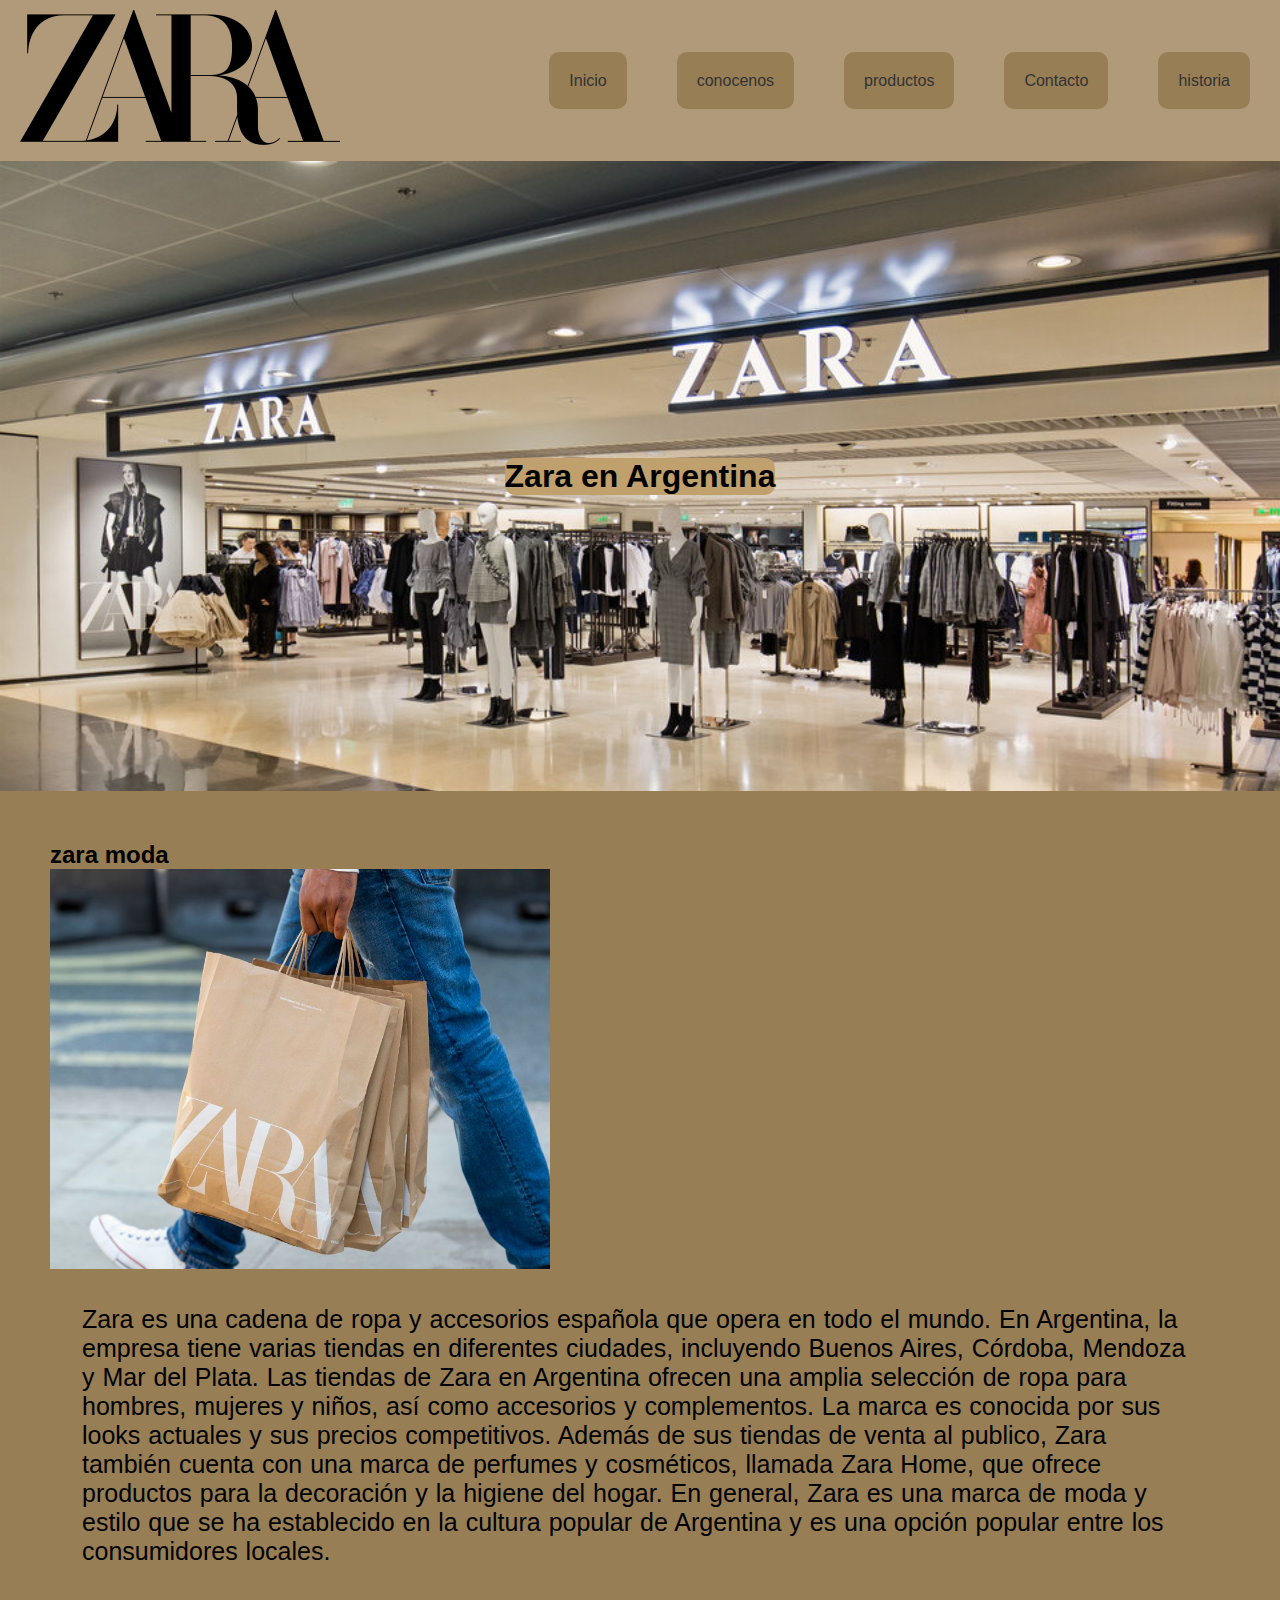
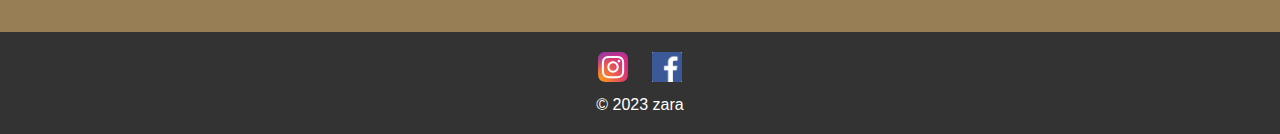
<file: Preentrega1/index.html>
<!DOCTYPE html>
<html lang="en">
<head>
    <meta charset="UTF-8">
    <meta name="viewport" content="width=device-width, initial-scale=1.0">
    <link rel="preconnect" href="https://fonts.googleapis.com">
    <link rel="apple-touch-icon" sizes="180x180" href="./favicon/apple-touch-icon.png">
<link rel="icon" type="image/png" sizes="32x32" href="./favicon/favicon-32x32.png">
<link rel="icon" type="image/png" sizes="16x16" href="./favicon/favicon-16x16.png">
<link rel="manifest" href="./favicon/site.webmanifest">
<link rel="preconnect" href="https://fonts.gstatic.com" crossorigin>
<link href="https://fonts.googleapis.com/css2?family=Poppins:wght@200&family=Roboto:ital,wght@1,500&display=swap" rel="stylesheet">


    <link rel="stylesheet" href="./css/style.css">

    <title>Zara</title>
</head>

<body>

    <header>
       
      <nav class="navbar">

        <div class="logo">

          <a href="https://www.zara.com/ar/">
            
            <img src="./imagenes/zara logo.png" alt="zara-logo">

          </a>

        </div>

        <ul class="nav-links">

            <li><a href="index.html">Inicio</a></li>

            <li><a href="./pages/conocenos.html">conocenos</a></li>

            <li><a href="./pages/producto.html">productos</a></li>

            <li><a href="./pages/contacto.html">Contacto</a></li>

            <li><a href="./pages/historia.html">historia</a></li>
        </ul>

        <div class="burger-menu">

            <div class="line"></div>

            <div class="line"></div>

            <div class="line"></div>

        </div>

    </nav>

    </header>

    <section class="section-inicio">

      <div class="banner">

        <h1>
          Zara en Argentina
        </h1>

      </div>

    </section>

    <section class="section-inicio2">

        <h2>
            zara moda
        </h2>

        <img class="img2" src="./imagenes/compra de zara.jpg" alt="zarabolsa" >

        <div class="texto-section2">

          <p class="parrafo-inicio">
            Zara es una cadena de ropa y accesorios española que opera en todo el mundo. En Argentina, la empresa tiene varias tiendas en diferentes ciudades, incluyendo Buenos Aires, Córdoba, Mendoza y Mar del Plata.

            Las tiendas de Zara en Argentina ofrecen una amplia selección de ropa para hombres, mujeres y niños, así como accesorios y complementos. La marca es conocida por sus looks actuales y sus precios competitivos.
            
            Además de sus tiendas de venta al publico, Zara también cuenta con una marca de perfumes y cosméticos, llamada Zara Home, que ofrece productos para la decoración y la higiene del hogar.
            
            En general, Zara es una marca de moda y estilo que se ha establecido en la cultura popular de Argentina y es una opción popular entre los consumidores locales.
          </p>

        </div>
        
    </section>



    <footer class="footer">

        <div class="social-icons">

          <a href="https://www.instagram.com/zara/">

            <img src="./imagenes/logo-instagram.svg" alt="Instagram">

          </a>

          <a href="https://www.facebook.com/Zara/">

            <img src="./imagenes/logo-facebook.png" alt="Facebook">
          </a>

        </div>

        <p>&copy; 2023 zara</p>

      </footer>

</html>
</file>
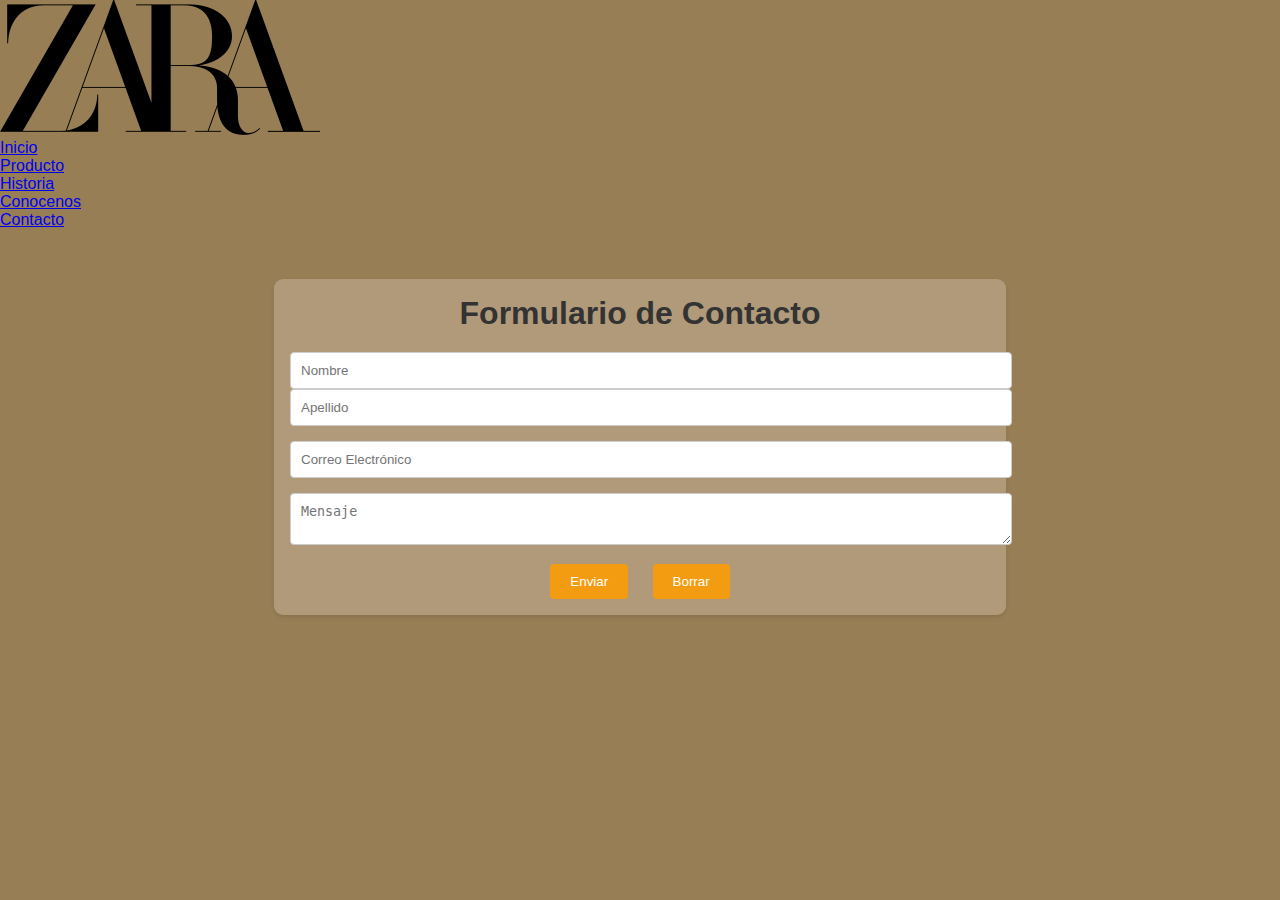
<file: Preentrega1/pages/contacto.html>
<!DOCTYPE html>
<html lang="en">
<head>
    <meta charset="UTF-8">
    <meta name="viewport" content="width=device-width, initial-scale=1.0">
    <link rel="apple-touch-icon" sizes="180x180" href="../favicon/apple-touch-icon.png">
    <link rel="icon" type="image/png" sizes="32x32" href="../favicon/favicon-32x32.png">
    <link rel="icon" type="image/png" sizes="16x16" href="../favicon/favicon-16x16.png">
    <link rel="manifest" href="../favicon/site.webmanifest">
    <link rel="stylesheet" href="../css/style.css">
    <title>Zara</title>
</head>
<body>
    <header>
       
        <div class="main-container">
            <div class="logo">
              <img src="../imagenes/zara logo.png" alt="Logo">
            </div>
            <nav class="menu">
              <ul>
                <li><a href="../index.html">Inicio</a></li>

                <li><a href="./producto.html">Producto</a></li>

                <li><a href="./historia.html">Historia</a></li>

                <li><a href="./conocenos.html">Conocenos</a></li>
                
                <li><a href="./contacto.html">Contacto</a></li>
              </ul>
            </nav>
          </div>
    </header>


    <section class="Formulario">
    <div class="container">

        <h1 class="titulo-form">
            Formulario de Contacto
        </h1>

        <form>
          <div class="form-group">

            <input type="text" id="nombre" placeholder="Nombre" required>

            <input type="text" id="apellido" placeholder="Apellido" required>

          </div>

          <div class="form-group">

            <input type="email" id="correo" placeholder="Correo Electrónico" required>

          </div>

          <div class="form-group">

            <textarea id="mensaje" placeholder="Mensaje" required></textarea>

          </div>

          <div class="button-group">

            <button type="submit">
                Enviar
            </button>

            <button type="reset">
                Borrar
            </button>

          </div>
        </form>
      </div>
    </section>
    

    

    </footer>    
</body>
</html>
</file>
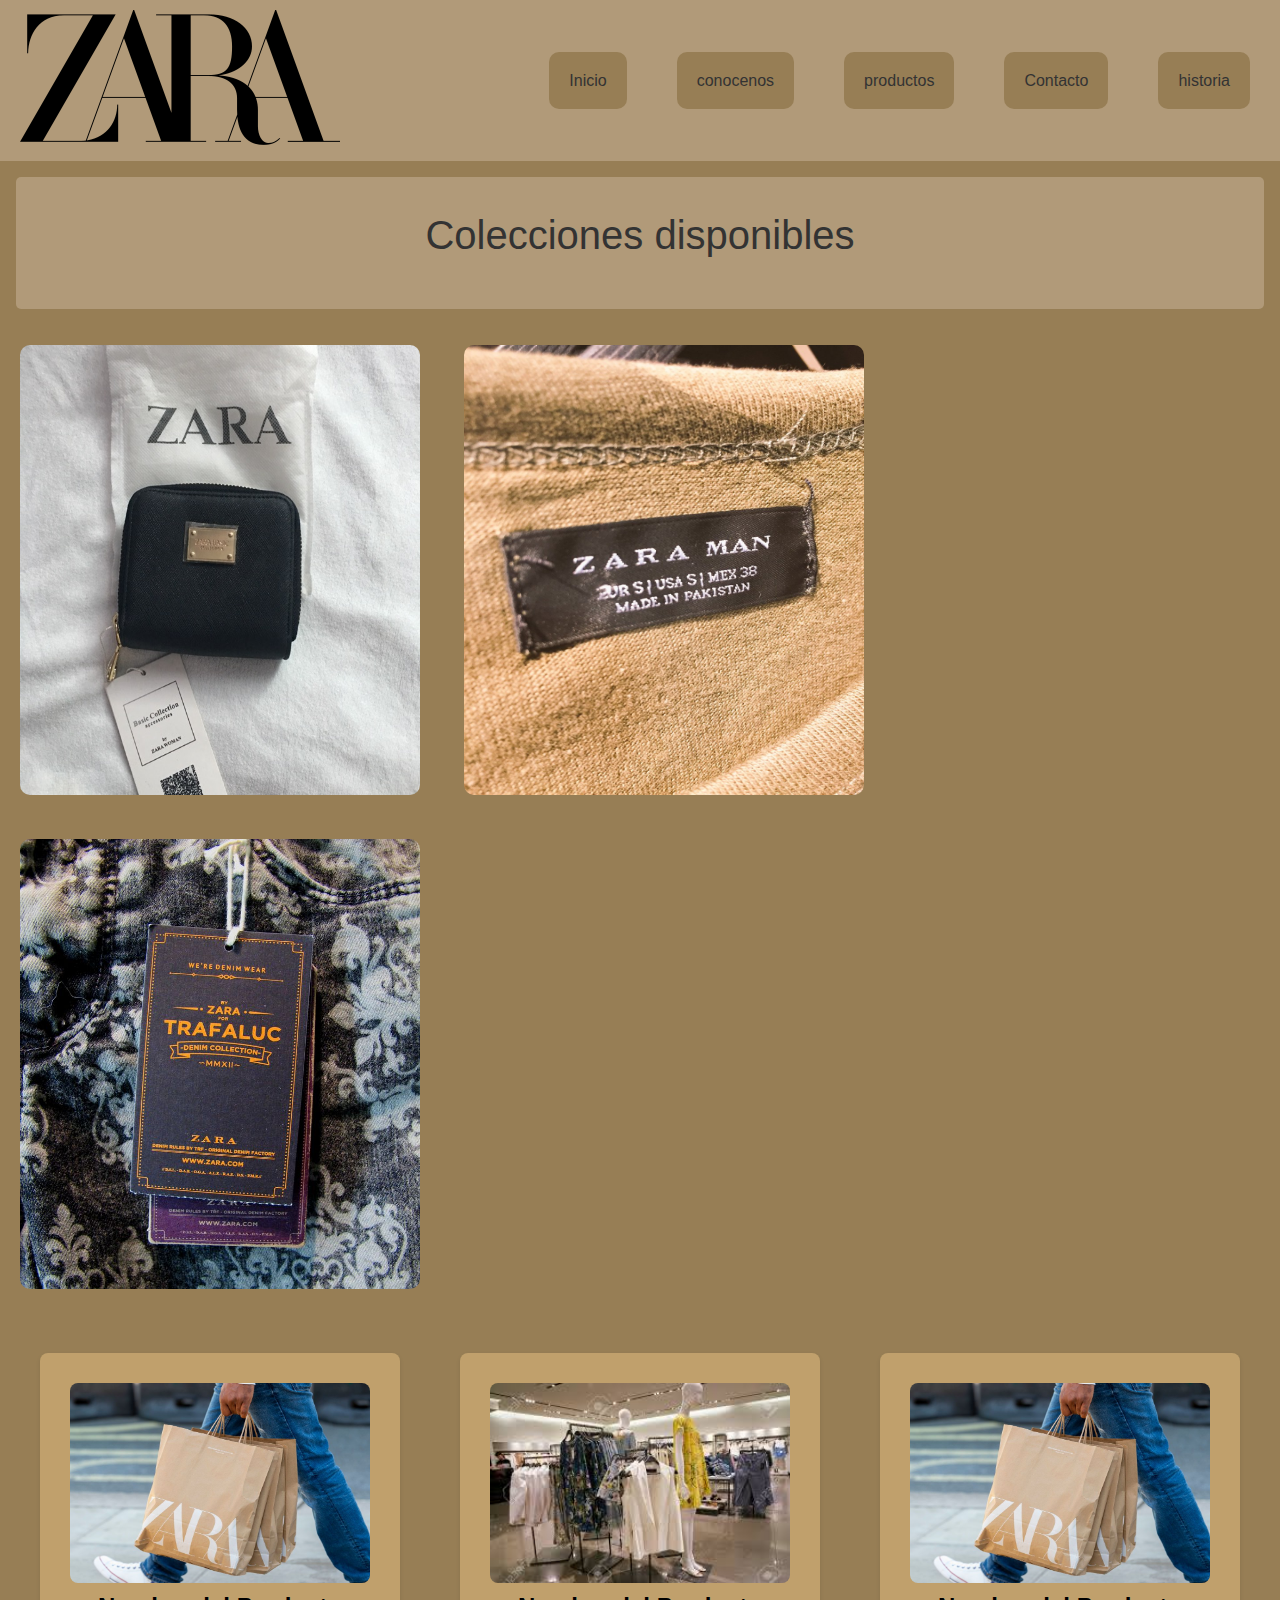
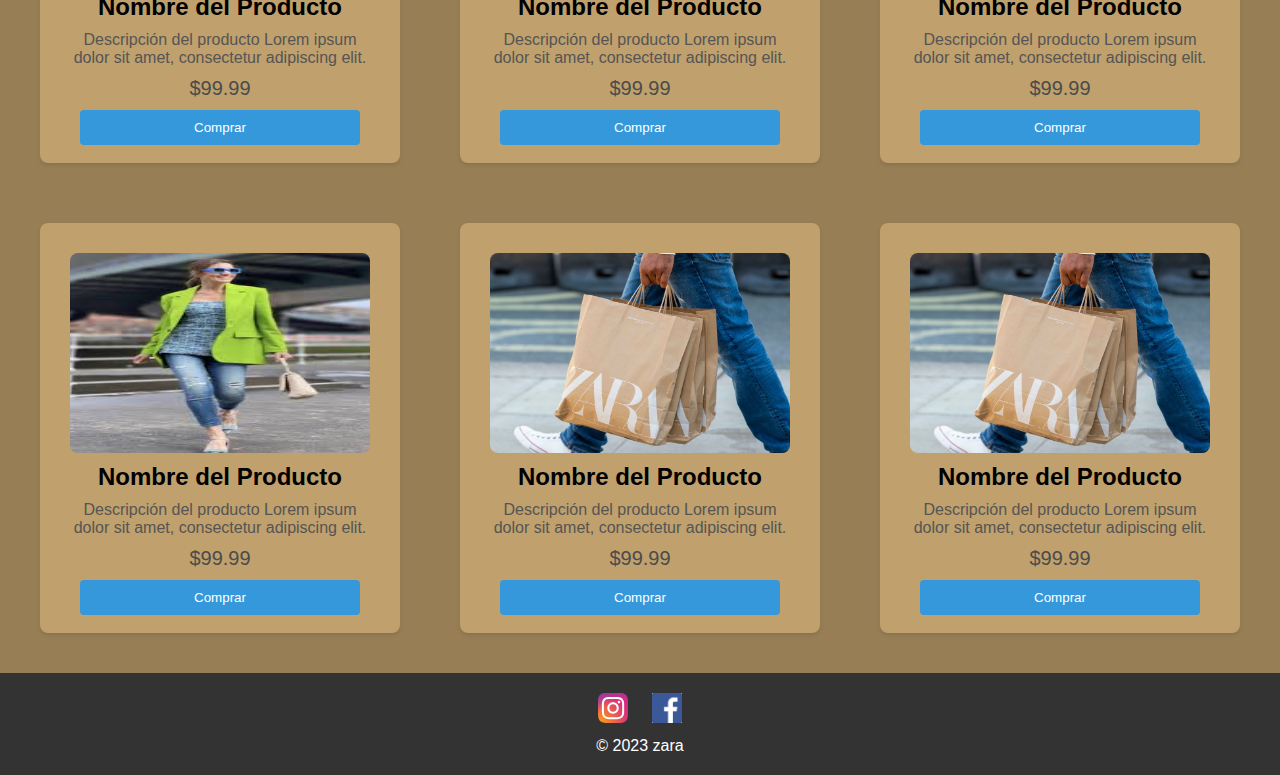
<file: Preentrega1/pages/producto.html>
<!DOCTYPE html>
<html lang="en">
<head>
    <meta charset="UTF-8">
    <meta name="viewport" content="width=device-width, initial-scale=1.0">
    <link rel="apple-touch-icon" sizes="180x180" href="../favicon/apple-touch-icon.png">
<link rel="icon" type="image/png" sizes="32x32" href="../favicon/favicon-32x32.png">
<link rel="icon" type="image/png" sizes="16x16" href="../favicon/favicon-16x16.png">
<link rel="manifest" href="../favicon/site.webmanifest">
    <link rel="stylesheet" href="../css/style.css">
    <title>Zara</title>
</head>
<body>

  <header>
       
    <nav class="navbar">

      <div class="logo">
        <a href="https://www.zara.com/ar/">
          <img src="../imagenes/zara logo.png" alt="zara-logo">
        </a>
      </div>

      <ul class="nav-links">

          <li><a href="../index.html">Inicio</a></li>

          <li><a href="./conocenos.html">conocenos</a></li>

          <li><a href="./producto.html">productos</a></li>

          <li><a href="./contacto.html">Contacto</a></li>

          <li><a href="./historia.html">historia</a></li>
      </ul>

      <div class="burger-menu">

          <div class="line"></div>

          <div class="line"></div>

          <div class="line"></div>

      </div>

  </nav>

  </header>

  <section class="titulo-coleccion">
    <h2 class="titulo-col">Colecciones disponibles</h2>
  </section>

  <section>

    <div class="flame-1">
        <img class="zara" src="../imagenes/zara basic.jpg" alt="zaraca">

        <img class="zara" src="../imagenes/zara man.jpg" alt="zaraca">

        <img class="zara" src="../imagenes/zara trafuc.jpg" alt="zaraca">

    </div>
  </section>

    <section class="card-container"> 
    <div class="card-container">
        <div class="card">
          <img src="../imagenes/compra de zara.jpg" alt="Producto">
          <h2>Nombre del Producto</h2>
          <p>Descripción del producto Lorem ipsum dolor sit amet, consectetur adipiscing elit.</p>
          <p class="price">$99.99</p>
          <button class="buy-button">Comprar</button>
        </div>
      </div>

    <div class="card-container">
        <div class="card">
          <img src="../imagenes/prendas de ropa.jpg" alt="Producto">
          <h2>Nombre del Producto</h2>
          <p>Descripción del producto Lorem ipsum dolor sit amet, consectetur adipiscing elit.</p>
          <p class="price">$99.99</p>
          <button class="buy-button">Comprar</button>
        </div>
      </div>

   
    <div class="card-container">
        <div class="card">
          <img src="../imagenes/compra de zara.jpg" alt="Producto">
          <h2>Nombre del Producto</h2>
          <p>Descripción del producto Lorem ipsum dolor sit amet, consectetur adipiscing elit.</p>
          <p class="price">$99.99</p>
          <button class="buy-button">Comprar</button>
        </div>
      </div>

    <div class="card-container">
        <div class="card">
          <img src="../imagenes/chicacaminando.jpg" alt="Producto">
          <h2>Nombre del Producto</h2>
          <p>Descripción del producto Lorem ipsum dolor sit amet, consectetur adipiscing elit.</p>
          <p class="price">$99.99</p>
          <button class="buy-button">Comprar</button>
        </div>
      </div>

      <div class="card-container">
        <div class="card">
          <img src="../imagenes/compra de zara.jpg" alt="Producto">
          <h2>Nombre del Producto</h2>
          <p>Descripción del producto Lorem ipsum dolor sit amet, consectetur adipiscing elit.</p>
          <p class="price">$99.99</p>
          <button class="buy-button">Comprar</button>
        </div>
      </div>

      <div class="card-container">
        <div class="card">
          <img src="../imagenes/compra de zara.jpg" alt="Producto">
          <h2>Nombre del Producto</h2>
          <p>Descripción del producto Lorem ipsum dolor sit amet, consectetur adipiscing elit.</p>
          <p class="price">$99.99</p>
          <button class="buy-button">Comprar</button>
        </div>
      </div>
      

    </section>

    


    <footer class="footer">
      <div class="social-icons">
        <a href="https://www.instagram.com/zara/"><img src="../imagenes/logo-instagram.svg" alt="Instagram"></a>
        <a href="https://www.facebook.com/Zara/"><img src="../imagenes/logo-facebook.png" alt="Facebook"></a>
      </div>
      <p>&copy; 2023 zara</p>
    </footer>

</body>
</html>
</file>
<file: Preentrega1/css/style.css>
* {
    padding: 0;
    margin: 0;
}

.navbar {
  background-color: #b19a79;
  display: flex;
  justify-content: space-between;
  align-items: center;
  padding: 10px 20px;
}

.logo a {
  text-decoration: none;
  font-size: 24px;
}


.nav-links {
  padding: 5px;
  margin: 5px;
  list-style: none;
  display: flex;
  gap: 50px;
}


.nav-links li a {
  text-decoration: none;
  color: #333;
  background-color: #977e55;
  padding: 20px;
  border-radius: 10px;
}


#menu-toggle {
  display: none; 
}

.burger-menu {
  position: fixed;
  display: none; 
  flex-direction: column;
  cursor: pointer;
}


.line {
  width: 30px;
  height: 5px;
  background-color: #333;
  margin: 5px 0;
}


 
  @media (max-width: 768px) {
  .nav-links {
      display: none; 
      flex-direction: column;
      background-color: #333;
      position: absolute;
      top: 2rem;
      left: 0;
      width: 100%;
      padding: 2rem 1rem;
  }

  .nav-links.active {
      display: flex;
      width: 100%;
  }

  .burger-menu {
      display: flex; 
  }
}

  #menu-toggle:checked + .burger-menu + .navbar .nav-links {
      display: flex; 
  }








body {
    font-family: Arial, sans-serif;
    justify-content: center;
    align-items: center;
    background-color: #977e55;
  }


.section-inicio {
  background-image:url(../imagenes/zara\ en\ argentina.jpg);
  background-size: cover;
  background-position: fixed;
  background-repeat: no-repeat;
  display: flex;
  flex-direction: column;
  justify-content: center;
  align-items: center;
  height: 70vh;
  width: 100%;
}

.banner h1 {
  background-color: #c0a06c;
  margin: 10px;
  border-radius: 10px;
}

.section-inicio2 {
  margin: 50px;
}

.texto-section2 {
  margin: 1rem;
  padding: 1rem;
  
}

.parrafo-inicio {
  font-size: 25px;
  
  letter-spacing: 0,5px;
  word-spacing: 1px;
}



.img2 {
    width: 500px;
    height: 400px;
}

.card-container {
    padding: 20px;
    display: flex;
    justify-content: center;
    align-items: center;
    flex-wrap: wrap;
    gap: 20px;
  }
  
  .card {
    display: flex;
    flex-direction: column;
    height: 350px;
    width: 300px;
    background-color: #c0a06c;
    box-shadow: 0px 2px 4px rgba(0, 0, 0, 0.1);
    border-radius: 8px;
    padding: 30px 30px;
    text-align: center;
    gap: 10px;
  }
  
  .card img {
    max-height: 200px;
    max-width: 100%;
    border-radius: 8px;
  }

  .titulo-coleccion {
    height: 100px;
    flex-shrink: 0;
    border-radius: 5px;
    background: #B19A79;
    margin: 1rem;
    padding: 1rem;
  }

  .titulo-coleccion .titulo-col {
    color: #333;
    font-size: 40px;
    font-style: normal;
    font-weight: 400;
    line-height: normal;
    padding: 20px;
    text-align: center;
    width: fixed;
    height: fixed;
  }

  .frame-1 {
  display: flex;
  height: 450px;
  align-items: flex-start;
  gap: 125px;
  flex-shrink: 0;
  }
  
 .flame-1 .zara {
  width: 400px;
  height: 450px;
  border-radius: 20px;
  margin: 10px;
  gap: 10px;
  padding: 10px;
  flex-shrink: 0;
 }

 @media (max-width: 768px) {
  
  .zara {
    max-width: 100%
  }
}


  .card h2 {
    font-size: 1.5rem;
    margin: 0;
  }
  
  .card p {
    color: #555;
  }
  
  .card .price {
    font-size: 1.25rem;
    color: #4b4b4b;
    margin: 0;
  }
  
  .buy-button {
    background-color: #3498db;
    color: white;
    border: none;
    border-radius: 4px;
    padding: 10px 20px;
    cursor: pointer;
    transition: background-color 0.3s ease;
  }
  
  .buy-button:hover {
    background-color: #2980b9;
  }

  @media (max-width: 768px) {
    .card {
        max-width: 100%; /* La tarjeta ocupará todo el ancho en dispositivos pequeños */
    }
}


  .container {
    max-width: 700px;
    max-height: 700px;
    margin: 50px auto;
    background-color: #b19a79;
    padding: 1rem;
    border-radius: 9px;
    box-shadow: 0px 2px 4px rgba(0, 0, 0, 0.1);
  }
  
  .titulo-form {
    text-align: center;
    margin-bottom: 20px;
    color: #333;
  }
  
  .form-group {
    margin-bottom: 15px;
  }
  
  input,
  textarea {
    width: 100%;
    padding: 10px;
    border: 1px solid #ccc;
    border-radius: 4px;
  }
  
  textarea {
    resize: vertical;
  }
  
  .button-group {
    text-align: center;
  }
  
  button {
    background-color: #f39c12;
    color: white;
    border: none;
    border-radius: 4px;
    padding: 10px 20px;
    margin: 0 10px;
    cursor: pointer;
  }
  
  button:hover {
    background-color: #e67e22;
  }

.conocenostexto {
    background-color: antiquewhite;
    margin: 200px;
    padding: 200px;
}

.footer {
    background-color: #333;
    color: white;
    text-align: center;
    padding: 20px;
  }
  
  .social-icons {
    margin-bottom: 10px;
  }
  
  .social-icons a {
    display: inline-block;
    margin: 0 10px;
  }
  
  .social-icons img {
    width: 30px;
    height: 30px;
    transition: transform 0.2s;
  }
  
  .social-icons img:hover {
    transform: scale(1.2);
  }
  
  .footer p {
    margin: 0;
  }

.titulo-historia {
  font-size: 45px;
}

.sub-historia {
  justify-content: center;
  margin: 10px;
  padding: 10px;
  font-size: 20px
}

.imgh1 , .imgh2{
 width: 500px;
 height: 400px;
 border-radius: 20px;
 margin:10px ;
 padding: 10px;
 position: relative;
}

.imgh1:hover {
  transform: scale(1.1);
}

.imgh2:hover {
  transform: scale(1.1);
}

.section-historia {
  display: flex;
  position: relative;
}
 
.logos-zara {
  height: 35rem;
  width: 100%;
}
</file>
